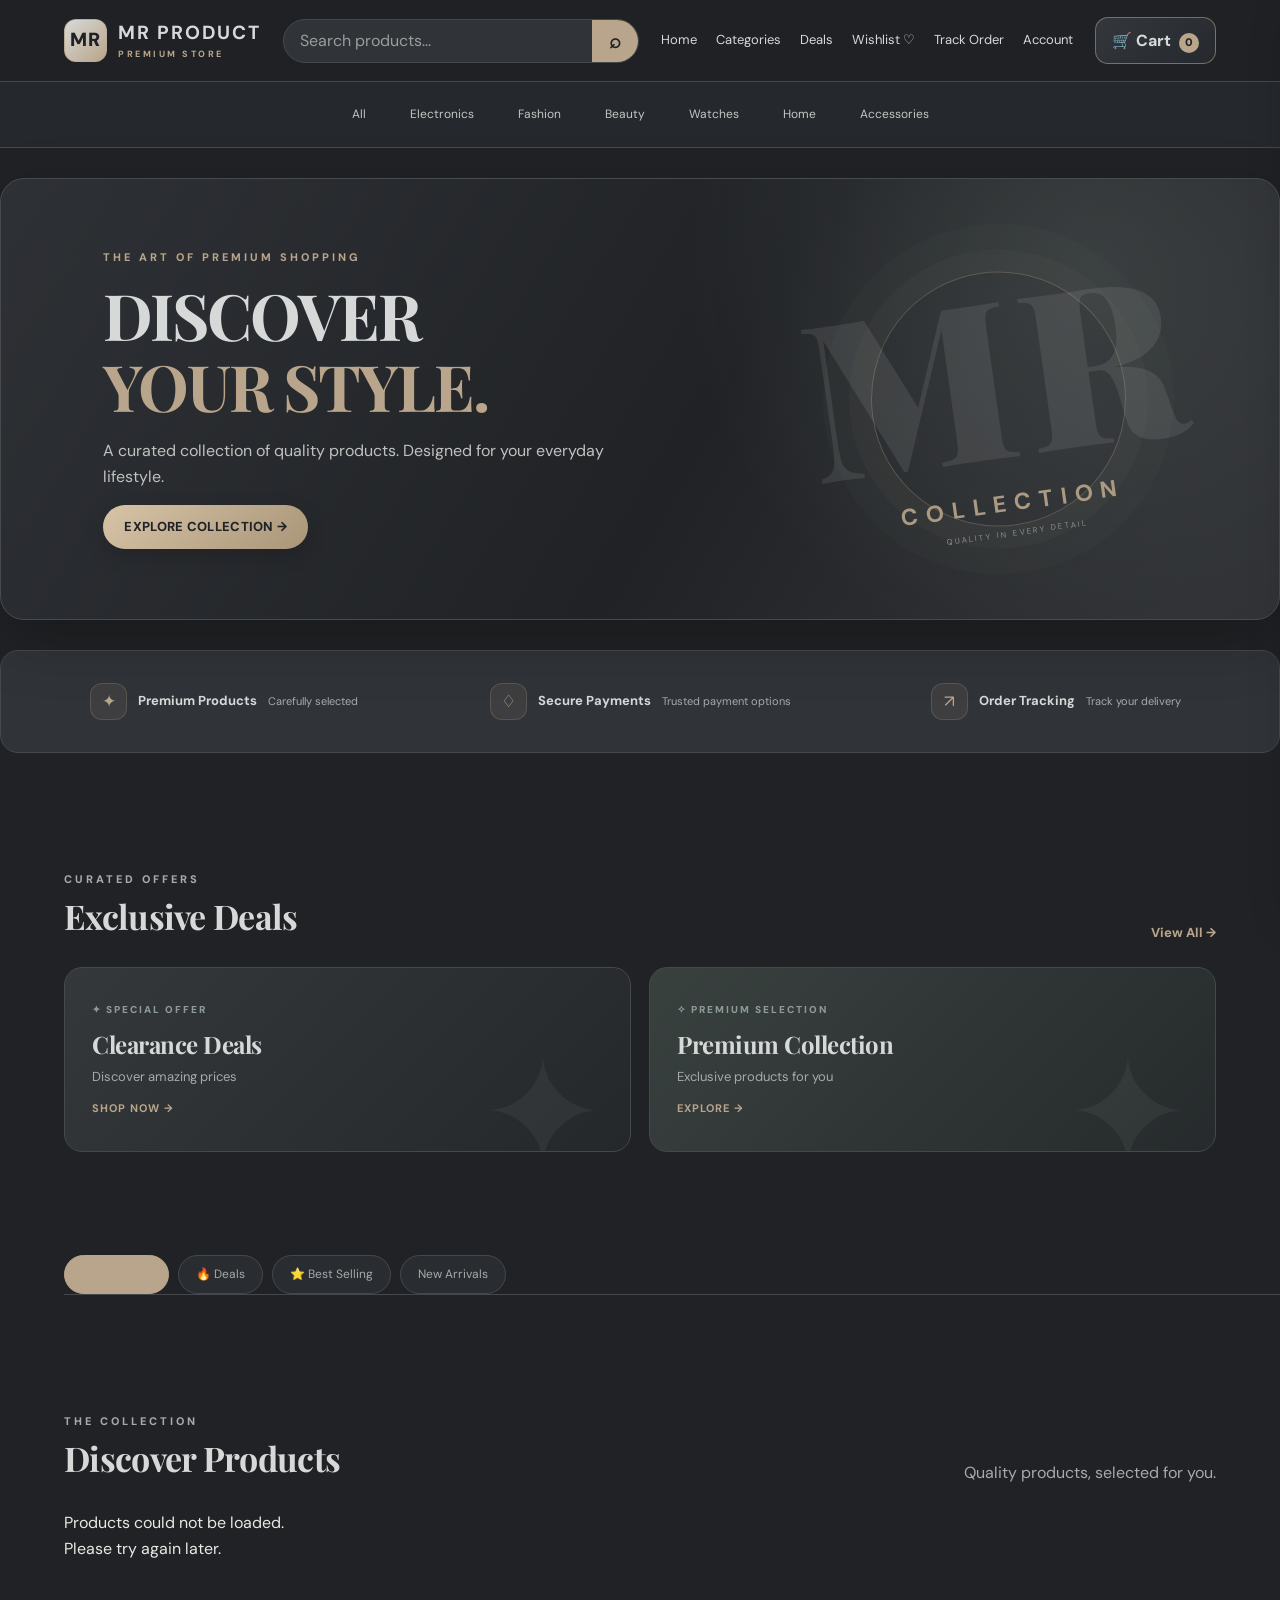
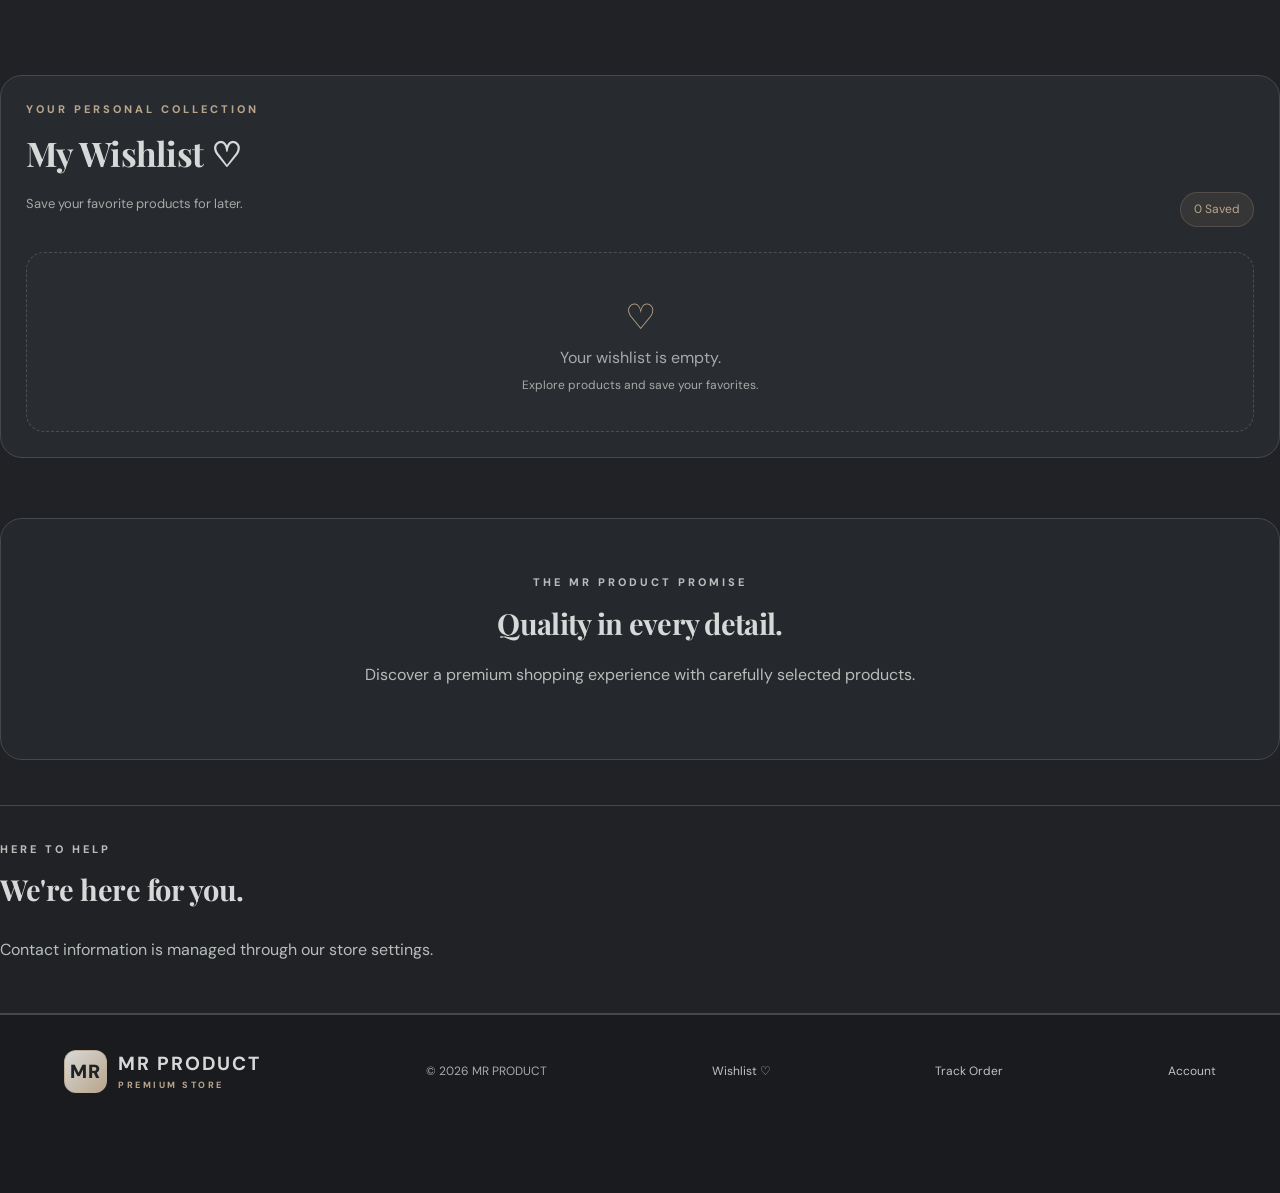
<file: index.html>
<!DOCTYPE html>
<html lang="en">

<head>
  <meta charset="UTF-8">
  <meta name="viewport" content="width=device-width, initial-scale=1">

  <meta name="theme-color" content="#202225">
  <meta name="description" content="MR PRODUCT — Discover premium fashion, beauty, electronics, watches and lifestyle products.">

  <title>MR PRODUCT — Premium Shopping</title>

  <link rel="preconnect" href="https://fonts.googleapis.com">
  <link rel="preconnect" href="https://fonts.gstatic.com" crossorigin>

  <link href="https://fonts.googleapis.com/css2?family=DM+Sans:wght@400;500;600;700;800&family=Playfair+Display:wght@500;600;700&display=swap" rel="stylesheet">

  <link rel="stylesheet" href="styles.css">

  <style>
    :root {
      --bg: #202225;
      --panel: #303338;
      --panel-2: #272a2e;
      --gold: #b9a58b;
      --primary-color: #b9a58b;
      --cream: #e9e8e4;
      --muted: #a8aaa9;
      --line: #45484c;

      --graphite-silver: #d7d9d8;
      --smoky-sage: #8d9a96;
      --luxury-radius: 18px;
    }

    body {
      background: var(--bg);
      color: var(--cream);
      font-family: "DM Sans", sans-serif;
    }

    h1, h2, h3 {
      letter-spacing: -0.5px;
    }

    .topbar {
      background: rgba(32, 34, 37, 0.96);
      border-bottom: 1px solid var(--line);
      backdrop-filter: blur(16px);
    }

    .brand-mark {
      background: linear-gradient(135deg, #d7d9d8, #b9a58b);
      color: #202225;
      border-radius: 12px;
      font-weight: 900;
    }

    .brand b {
      color: var(--graphite-silver);
      letter-spacing: 2px;
    }

    .brand small {
      color: var(--gold);
      letter-spacing: 2.5px;
    }

    .header-search {
      border: 1px solid var(--line);
      background: var(--panel);
      border-radius: 30px;
      overflow: hidden;
    }

    .header-search input {
      color: var(--cream);
    }

    .header-search input::placeholder {
      color: #9b9d9c;
    }

    .header-search button {
      color: var(--bg);
      background: var(--gold);
    }

    .desktop-nav a {
      color: #d7d9d8;
      transition: color .25s ease;
    }

    .desktop-nav a:hover {
      color: var(--gold);
    }

    .cart-pill {
      background: var(--gold);
      color: #202225;
      border-radius: 30px;
      font-weight: 800;
    }

    .category-menu {
      background: #272a2e;
      border-bottom: 1px solid var(--line);
      padding-top: 14px;
      padding-bottom: 14px;
    }

    .category-item {
      border: 1px solid transparent;
      border-radius: 30px;
      color: #d7d9d8;
      transition: .25s ease;
    }

    .category-item:hover,
    .category-item.active {
      background: var(--gold);
      color: #202225;
      border-color: var(--gold);
    }

    .sale-banner {
      position: relative;
      overflow: hidden;
      background:
        radial-gradient(circle at 85% 20%, rgba(141,154,150,.22), transparent 35%),
        linear-gradient(120deg, #303338 0%, #202225 55%, #36383b 100%);
      border: 1px solid #484b4e;
      border-radius: 24px;
      margin: 30px auto;
      min-height: 360px;
      box-shadow: 0 20px 60px rgba(0,0,0,.22);
    }

    .sale-content {
      position: relative;
      z-index: 2;
    }

    .eyebrow {
      color: var(--gold);
      letter-spacing: 3px;
      font-size: 11px;
      font-weight: 800;
    }

    .sale-content h1 {
      color: var(--graphite-silver);
      font-family: "Playfair Display", serif;
      font-size: clamp(36px, 5vw, 64px);
      line-height: 1.12;
    }

    .sale-content h1 em {
      color: var(--gold);
      font-style: normal;
    }

    .sale-content > p:not(.eyebrow) {
      color: #c0c2c0;
    }

    .sale-decoration {
      opacity: .9;
    }

    .sale-decoration span {
      color: rgba(215,217,216,.12);
      font-family: "Playfair Display", serif;
      font-size: clamp(100px, 18vw, 220px);
    }

    .sale-decoration strong {
      color: var(--gold);
    }

    .gold-button {
      background: linear-gradient(135deg, #d7c4a7, #a99578);
      color: #202225;
      border: none;
      border-radius: 30px;
      font-weight: 800;
      transition: transform .25s ease, box-shadow .25s ease;
    }

    .gold-button:hover {
      transform: translateY(-3px);
      box-shadow: 0 10px 25px rgba(185,165,139,.22);
    }

    .store-benefits {
      background: var(--panel);
      border: 1px solid var(--line);
      border-radius: var(--luxury-radius);
      padding: 22px;
    }

    .store-benefits > div {
      color: var(--cream);
    }

    .store-benefits span {
      color: var(--gold);
    }

    .store-benefits small {
      color: var(--muted);
    }

    .deals-section,
    .shop-section,
    .wishlist-section {
      margin-top: 55px;
    }

    .section-heading h2,
    .wishlist-heading h2 {
      color: var(--graphite-silver);
      font-family: "Playfair Display", serif;
      font-size: clamp(25px, 3vw, 34px);
    }

    .muted {
      color: var(--muted);
    }

    .deal-card {
      border: 1px solid var(--line);
      border-radius: var(--luxury-radius);
      overflow: hidden;
      transition: transform .3s ease, border-color .3s ease;
    }

    .deal-card:hover {
      transform: translateY(-5px);
      border-color: var(--gold);
    }

    .clearance-deal {
      background: linear-gradient(135deg, #34383b, #25282b);
    }

    .premium-deal {
      background: linear-gradient(135deg, #39413f, #262a2c);
    }

    .deal-card h3 {
      color: var(--graphite-silver);
      font-family: "Playfair Display", serif;
    }

    .deal-card strong {
      color: var(--gold);
    }

    .product-tabs {
      border-bottom: 1px solid var(--line);
      margin-top: 45px;
    }

    .product-tab {
      color: var(--muted);
    }

    .product-tab.active,
    .product-tab:hover {
      color: var(--gold);
      border-color: var(--gold);
    }

    .product-grid {
      gap: 22px;
    }

    .product-card {
      background: var(--panel);
      border: 1px solid var(--line);
      border-radius: 17px;
      overflow: hidden;
      transition: transform .3s ease, border-color .3s ease, box-shadow .3s ease;
    }

    .product-card:hover {
      transform: translateY(-6px);
      border-color: var(--gold);
      box-shadow: 0 15px 35px rgba(0,0,0,.2);
    }

    .product-card img {
      transition: transform .45s ease;
    }

    .product-card:hover img {
      transform: scale(1.045);
    }

    .product-card h3,
    .product-card .product-name {
      color: var(--graphite-silver);
    }

    .wishlist-section {
      background: #272a2e;
      border: 1px solid var(--line);
      border-radius: 22px;
      padding: 25px;
    }

    .wishlist-count {
      color: var(--gold);
    }

    .wishlist-empty {
      color: var(--muted);
    }

    .wishlist-empty span {
      color: var(--gold);
    }

    .promise {
      background: linear-gradient(135deg, #303338, #25282b);
      border: 1px solid var(--line);
      border-radius: 22px;
      padding: 55px 25px;
      margin-top: 60px;
      text-align: center;
    }

    .promise h2 {
      font-family: "Playfair Display", serif;
      color: var(--graphite-silver);
      font-size: clamp(30px, 4vw, 44px);
    }

    .promise > p:last-child {
      color: var(--muted);
    }

    .contact {
      border-top: 1px solid var(--line);
      border-bottom: 1px solid var(--line);
      padding: 35px 0;
      margin-top: 45px;
    }

    .contact h2 {
      color: var(--graphite-silver);
      font-family: "Playfair Display", serif;
    }

    footer {
      background: #191b1e;
      border-top: 1px solid var(--line);
      color: var(--muted);
      padding-bottom: 100px;
    }

    footer a {
      color: var(--graphite-silver);
    }

    .mobile-bottom-nav {
      background: rgba(32,34,37,.97);
      border-top: 1px solid var(--line);
      backdrop-filter: blur(15px);
    }

    .mobile-nav-item {
      color: var(--muted);
    }

    .mobile-nav-item.active,
    .mobile-nav-item:hover {
      color: var(--gold);
    }

    .overlay {
      background: rgba(0,0,0,.7);
      backdrop-filter: blur(4px);
    }

    .cart-drawer,
    .order-dialog {
      background: #25282b;
      color: var(--cream);
      border: 1px solid var(--line);
    }

    .drawer-head {
      border-bottom: 1px solid var(--line);
    }

    .icon-button {
      color: var(--graphite-silver);
      background: #383b3e;
    }

    .cart-items {
      color: var(--cream);
    }

    .total-row {
      border-color: var(--line);
    }

    .order-dialog input,
    .order-dialog select,
    .order-dialog textarea {
      background: #303338;
      color: var(--cream);
      border: 1px solid #505459;
      border-radius: 9px;
    }

    .order-dialog input:focus,
    .order-dialog select:focus,
    .order-dialog textarea:focus {
      outline: none;
      border-color: var(--gold);
    }

    .order-dialog label {
      color: var(--graphite-silver);
    }

    .payment-details,
    .coupon-section {
      background: #303338;
      border: 1px solid var(--line);
      border-radius: 12px;
      padding: 14px;
    }

    .form-message {
      color: var(--gold);
    }

    @media (max-width: 700px) {
      .sale-banner {
        min-height: 310px;
        margin: 18px 12px;
        border-radius: 18px;
      }

      .sale-content h1 {
        font-size: 37px;
      }

      .store-benefits {
        margin: 15px 12px;
        padding: 15px 10px;
      }

      .deals-section,
      .shop-section {
        margin-left: 12px;
        margin-right: 12px;
      }

      .wishlist-section {
        margin: 35px 12px;
        padding: 17px;
      }

      .promise {
        margin: 35px 12px;
        padding: 35px 18px;
      }

      .contact {
        margin: 0 12px;
      }
    }

    @media (prefers-reduced-motion: reduce) {
      *,
      *::before,
      *::after {
        scroll-behavior: auto !important;
        animation-duration: .01ms !important;
        transition-duration: .01ms !important;
      }
    }
  </style>

</head>

<body>

<header class="topbar">

  <a class="brand" href="index.html" aria-label="MR PRODUCT Home">
    <span class="brand-mark">MR</span>
    <span>
      <b>MR PRODUCT</b>
      <small>PREMIUM STORE</small>
    </span>
  </a>

  <div class="header-search">
    <input
      type="search"
      id="product-search"
      placeholder="Search products..."
      aria-label="Search products"
    >

    <button
      type="button"
      id="search-button"
      aria-label="Search"
    >⌕</button>
  </div>

  <nav class="desktop-nav" aria-label="Main navigation">
    <a href="#shop">Home</a>
    <a href="#categories">Categories</a>
    <a href="#deals">Deals</a>
    <a href="#wishlist">Wishlist ♡</a>
    <a href="track-order.html">Track Order</a>
    <a href="account.html">Account</a>
  </nav>

  <button class="cart-pill" id="cart-open" type="button">
    🛒 Cart <span id="cart-count">0</span>
  </button>

</header>


<main>

  <!-- CATEGORY NAVIGATION -->

  <section class="category-menu" id="categories">

    <a href="#shop" class="category-item active">All</a>
    <a href="#shop" class="category-item">Electronics</a>
    <a href="#shop" class="category-item">Fashion</a>
    <a href="#shop" class="category-item">Beauty</a>
    <a href="#shop" class="category-item">Watches</a>
    <a href="#shop" class="category-item">Home</a>
    <a href="#shop" class="category-item">Accessories</a>

  </section>


  <!-- PREMIUM HERO -->

  <section class="sale-banner">

    <div class="sale-content">

      <p class="eyebrow">THE ART OF PREMIUM SHOPPING</p>

      <h1>
        DISCOVER
        <br>
        <em>YOUR STYLE.</em>
      </h1>

      <p>
        A curated collection of quality products.
        Designed for your everyday lifestyle.
      </p>

      <a href="#shop" class="button gold-button">
        EXPLORE COLLECTION →
      </a>

    </div>

    <div class="sale-decoration">
      <span>MR</span>
      <strong>COLLECTION</strong>
      <small>QUALITY IN EVERY DETAIL</small>
    </div>

  </section>


  <!-- STORE BENEFITS -->

  <section class="store-benefits">

    <div>
      <span>✦</span>
      <strong>Premium Products</strong>
      <small>Carefully selected</small>
    </div>

    <div>
      <span>♢</span>
      <strong>Secure Payments</strong>
      <small>Trusted payment options</small>
    </div>

    <div>
      <span>↗</span>
      <strong>Order Tracking</strong>
      <small>Track your delivery</small>
    </div>

  </section>


  <!-- EXCLUSIVE DEALS -->

  <section class="deals-section" id="deals">

    <div class="section-heading">

      <div>
        <p class="eyebrow">CURATED OFFERS</p>
        <h2>Exclusive Deals</h2>
      </div>

      <a href="#shop" class="view-all">
        View All →
      </a>

    </div>

    <div class="deal-banners">

      <a href="#shop" class="deal-card clearance-deal">

        <span>✦ SPECIAL OFFER</span>

        <h3>Clearance Deals</h3>

        <p>Discover amazing prices</p>

        <strong>SHOP NOW →</strong>

      </a>


      <a href="#shop" class="deal-card premium-deal">

        <span>✧ PREMIUM SELECTION</span>

        <h3>Premium Collection</h3>

        <p>Exclusive products for you</p>

        <strong>EXPLORE →</strong>

      </a>

    </div>

  </section>


  <!-- PRODUCT COLLECTION TABS -->

  <section class="product-tabs" aria-label="Product collections">

    <a href="#shop" class="product-tab active">
      All Products
    </a>

    <a href="#shop" class="product-tab">
      🔥 Deals
    </a>

    <a href="#shop" class="product-tab">
      ⭐ Best Selling
    </a>

    <a href="#shop" class="product-tab">
      New Arrivals
    </a>

  </section>


  <!-- PRODUCT STORE -->

  <section class="shop-section" id="shop">

    <div class="section-heading">

      <div>
        <p class="eyebrow">THE COLLECTION</p>
        <h2>Discover Products</h2>
      </div>

      <p class="muted">
        Quality products, selected for you.
      </p>

    </div>

    <div
      class="product-grid"
      id="product-grid"
      aria-live="polite"
    ></div>

  </section>


  <!-- WISHLIST -->

  <section class="wishlist-section" id="wishlist">

    <div class="wishlist-heading">

      <div>
        <p class="eyebrow">YOUR PERSONAL COLLECTION</p>

        <h2>My Wishlist ♡</h2>

        <p class="muted small">
          Save your favorite products for later.
        </p>
      </div>

      <span class="wishlist-count" id="wishlist-count">
        0 Saved
      </span>

    </div>

    <div class="product-grid" id="wishlist-grid">

      <div class="wishlist-empty">

        <span>♡</span>

        Your wishlist is empty.

        <p>
          Explore products and save your favorites.
        </p>

      </div>

    </div>

  </section>


  <!-- BRAND PROMISE -->

  <section class="promise" id="about">

    <p class="eyebrow">
      THE MR PRODUCT PROMISE
    </p>

    <h2>
      Quality in every detail.
    </h2>

    <p>
      Discover a premium shopping experience
      with carefully selected products.
    </p>

  </section>


  <!-- CONTACT -->

  <section class="contact" id="contact">

    <div>

      <p class="eyebrow">HERE TO HELP</p>

      <h2>
        We're here for you.
      </h2>

    </div>

    <p>
      Contact information is managed through our store settings.
    </p>

  </section>

</main>


<!-- FOOTER -->

<footer>

  <a class="brand" href="index.html">

    <span class="brand-mark">MR</span>

    <span>
      <b>MR PRODUCT</b>
      <small>PREMIUM STORE</small>
    </span>

  </a>

  <span>
    © <span id="year"></span> MR PRODUCT
  </span>

  <a href="#wishlist">Wishlist ♡</a>

  <a href="track-order.html">Track Order</a>

  <a href="account.html">Account</a>

</footer>


<!-- MOBILE NAVIGATION -->

<nav class="mobile-bottom-nav" aria-label="Mobile navigation">

  <a href="#" class="mobile-nav-item active">

    <span>⌂</span>

    Home

  </a>


  <a href="#categories" class="mobile-nav-item">

    <span>☷</span>

    Categories

  </a>


  <a href="account.html" class="mobile-nav-item">

    <span>♙</span>

    Account

  </a>


  <button
    type="button"
    class="mobile-nav-item"
    id="mobile-cart-open"
  >

    <span>🛒</span>

    Cart

    <b id="mobile-cart-count">0</b>

  </button>

</nav>


<!-- CART OVERLAY -->

<div class="overlay" id="overlay" hidden></div>


<!-- CART DRAWER -->

<aside
  class="cart-drawer"
  id="cart-drawer"
  aria-label="Shopping cart"
  aria-hidden="true"
>

  <div class="drawer-head">

    <h2>Your cart</h2>

    <button
      class="icon-button"
      id="cart-close"
      type="button"
      aria-label="Close cart"
    >×</button>

  </div>


  <div id="cart-items" class="cart-items"></div>


  <div class="cart-bottom">

    <div class="total-row">

      <span>Subtotal</span>

      <b id="cart-total">৳0</b>

    </div>

    <button
      class="button gold-button full"
      id="checkout-open"
      type="button"
    >
      Continue to order
    </button>

  </div>

</aside>


<!-- ORDER CHECKOUT -->

<dialog id="order-dialog" class="order-dialog">

  <form id="order-form">

    <div class="drawer-head">

      <div>

        <p class="eyebrow">SECURE CHECKOUT</p>

        <h2>Delivery details</h2>

      </div>

      <button
        class="icon-button"
        type="button"
        id="order-close"
        aria-label="Close order form"
      >×</button>

    </div>


    <p class="muted small">
      Your order total is calculated using current database prices.
      Payment is subject to manual verification.
    </p>


    <label>

      Full name

      <input
        name="name"
        type="text"
        required
        autocomplete="name"
      >

    </label>


    <label>

      Mobile number

      <input
        name="phone"
        type="tel"
        required
        inputmode="tel"
        autocomplete="tel"
      >

    </label>


    <label>

      WhatsApp number (optional)

      <input
        name="whatsapp"
        type="tel"
        inputmode="tel"
      >

    </label>


    <label>

      District

      <input
        name="district"
        type="text"
        required
        autocomplete="address-level1"
      >

    </label>


    <label>

      Area / Thana

      <input
        name="area"
        type="text"
        required
      >

    </label>


    <label>

      Full delivery address

      <textarea
        name="address"
        rows="3"
        required
        autocomplete="street-address"
      ></textarea>

    </label>


    <label>

      Payment method

      <select name="payment" required>

        <option value="">
          Choose payment method
        </option>

        <option value="bkash">
          bKash
        </option>

        <option value="nagad">
          Nagad
        </option>

        <option value="bank">
          Bank transfer
        </option>

      </select>

    </label>


    <div
      id="payment-details"
      class="payment-details"
      hidden
      aria-live="polite"
    >

      <h3>Payment Information</h3>

      <p id="payment-info-text"></p>

    </div>


    <!-- COUPON -->

    <div class="coupon-section">

      <h3>Have a Coupon?</h3>

      <div style="display:flex;gap:8px;flex-wrap:wrap;">

        <input
          type="text"
          id="coupon-code"
          placeholder="Enter coupon code"
          autocomplete="off"
          style="flex:1;min-width:0;"
        >

        <button
          type="button"
          id="apply-coupon"
          class="button gold-button"
        >
          Apply
        </button>

      </div>

      <p
        id="coupon-message"
        class="form-message"
        role="status"
        aria-live="polite"
      ></p>

    </div>


    <!-- REPEAT CUSTOMER DISCOUNT -->

    <div
      class="repeat-discount-box"
      style="margin:15px 0;padding:14px;border:1px solid var(--gold);border-radius:12px;background:rgba(185,165,139,.07);"
    >

      <h3 style="margin:0 0 8px;">
        🎁 Repeat Customer Reward
      </h3>

      <p
        id="repeat-discount-message"
        class="muted small"
        role="status"
        aria-live="polite"
      >
        Enter your delivery details to check your reward.
      </p>


      <div class="total-row">

        <span>Previous Delivered Orders</span>

        <b id="repeat-order-count">0</b>

      </div>


      <div class="total-row">

        <span>
          Repeat Discount (
          <span id="repeat-discount-percent">0</span>%
          )
        </span>

        <b id="dialog-repeat-discount">৳0</b>

      </div>

    </div>


    <label>

      Order note (optional)

      <textarea
        name="note"
        rows="2"
      ></textarea>

    </label>


    <!-- ORDER TOTALS -->

    <div class="total-row">

      <span>Subtotal</span>

      <b id="dialog-total">৳0</b>

    </div>


    <div class="total-row">

      <span>Coupon Discount</span>

      <b id="dialog-discount">৳0</b>

    </div>


    <div class="total-row">

      <strong>Total Discount</strong>

      <strong id="dialog-total-discount">৳0</strong>

    </div>


    <div class="total-row">

      <strong>Final Total</strong>

      <strong id="dialog-grand-total">৳0</strong>

    </div>


    <button
      class="button gold-button full"
      type="submit"
    >
      Place order
    </button>


    <p
      id="form-message"
      class="form-message"
      role="status"
      aria-live="polite"
    ></p>

  </form>

</dialog>


<!-- KEEP EXISTING JAVASCRIPT -->

<script src="config.js"></script>
<script src="app.js"></script>

</body>
</html>
</file>
<file: styles.css>
/* =========================================================
   MR PRODUCT — GRAPHITE LUXE
   Storefront Theme | Mobile | Tablet | Desktop
   Palette:
   Charcoal Grey: #202225
   Graphite:      #303338
   Soft Silver:   #D7D9D8
   Muted Bronze:  #B9A58B
   Smoky Sage:    #8D9A96
========================================================= */

:root {
  --bg: #202225;
  --panel: #292c30;
  --panel-2: #303338;
  --gold: #B9A58B;
  --primary-color: #B9A58B;
  --cream: #E8E9E7;
  --muted: #A7AAA8;
  --line: rgba(215,217,216,.13);
  --danger: #E47777;
  --success: #8D9A96;
  --silver: #D7D9D8;
  --sage: #8D9A96;
  --bronze: #B9A58B;
  --shadow: 0 18px 48px rgba(0,0,0,.28);
  --radius: 18px;
}

* {
  box-sizing: border-box;
}

html {
  scroll-behavior: smooth;
  scroll-padding-top: 110px;
}

body {
  margin: 0;
  width: 100%;
  min-height: 100vh;
  overflow-x: hidden;
  background:
    radial-gradient(
      ellipse at 50% -20%,
      rgba(141,154,150,.10),
      transparent 45%
    ),
    var(--bg);
  color: var(--cream);
  font-family: Inter, -apple-system, BlinkMacSystemFont,
    "Segoe UI", Arial, sans-serif;
  line-height: 1.6;
  -webkit-font-smoothing: antialiased;
}

button,
input,
select,
textarea {
  font: inherit;
}

button {
  cursor: pointer;
}

a {
  color: inherit;
  text-decoration: none;
}

img {
  max-width: 100%;
}

[hidden] {
  display: none !important;
}

main {
  width: 100%;
}

section {
  width: 100%;
  padding: 58px max(5%, calc((100% - 1380px) / 2));
}

.muted,
.small {
  color: var(--muted);
}

.small {
  font-size: 13px;
}

.eyebrow {
  margin: 0 0 8px;
  color: var(--sage);
  font-size: 11px;
  font-weight: 800;
  letter-spacing: 2.7px;
  text-transform: uppercase;
}

/* =========================================
   HEADER
========================================= */

.topbar {
  position: sticky;
  top: 0;
  z-index: 100;
  width: 100%;
  min-height: 82px;
  padding: 13px max(5%, calc((100% - 1380px) / 2));
  display: flex;
  align-items: center;
  justify-content: space-between;
  gap: 22px;
  background: rgba(32,34,37,.91);
  border-bottom: 1px solid var(--line);
  backdrop-filter: blur(18px);
  -webkit-backdrop-filter: blur(18px);
}

.brand {
  display: inline-flex;
  align-items: center;
  gap: 11px;
  flex-shrink: 0;
  color: var(--cream);
  font-size: 19px;
  font-weight: 800;
  letter-spacing: 1.1px;
}

.brand > span:last-child {
  display: grid;
  line-height: 1.25;
}

.brand b {
  color: var(--silver);
}

.brand small {
  margin-top: 4px;
  color: var(--sage);
  font-size: 9px;
  font-weight: 800;
  letter-spacing: 2.5px;
}

.brand-mark {
  width: 43px;
  height: 43px;
  display: flex;
  align-items: center;
  justify-content: center;
  overflow: hidden;
  border: 1px solid rgba(185,165,139,.75);
  border-radius: 14px;
  color: var(--bronze);
  background: linear-gradient(145deg, #383c40, #222529);
  box-shadow: inset 0 1px 0 rgba(255,255,255,.08);
  font-weight: 900;
}

.brand-mark img {
  width: 100%;
  height: 100%;
  object-fit: contain;
}

.header-search {
  display: flex;
  align-items: center;
  flex: 1;
  max-width: 420px;
  height: 44px;
  overflow: hidden;
  background: #292c30;
  border: 1px solid rgba(215,217,216,.16);
  border-radius: 14px;
  transition: border-color .2s, box-shadow .2s;
}

.header-search:focus-within {
  border-color: var(--bronze);
  box-shadow: 0 0 0 3px rgba(185,165,139,.10);
}

.header-search input {
  min-width: 0;
  flex: 1;
  height: 100%;
  padding: 0 16px;
  color: var(--cream);
  background: transparent;
  border: 0;
  outline: 0;
}

.header-search input::placeholder {
  color: #858b89;
}

.header-search button {
  height: 100%;
  padding: 0 17px;
  color: #202225;
  background: var(--bronze);
  border: 0;
  font-size: 20px;
  font-weight: 800;
}

.desktop-nav {
  display: flex;
  align-items: center;
  gap: 19px;
}

.desktop-nav a {
  color: #C5C9C7;
  font-size: 13px;
  transition: color .2s;
}

.desktop-nav a:hover {
  color: var(--bronze);
}

#cart-open,
.cart-pill {
  padding: 10px 16px;
  color: var(--silver);
  white-space: nowrap;
  background: linear-gradient(145deg, #34383d, #25282c);
  border: 1px solid rgba(185,165,139,.55);
  border-radius: 13px;
  font-weight: 750;
  transition: transform .2s, border-color .2s;
}

#cart-open:hover {
  transform: translateY(-2px);
  border-color: var(--bronze);
}

#cart-count,
#mobile-cart-count {
  display: inline-flex;
  min-width: 20px;
  height: 20px;
  padding: 0 5px;
  margin-left: 4px;
  align-items: center;
  justify-content: center;
  border-radius: 20px;
  color: #202225;
  background: var(--bronze);
  font-size: 11px;
  font-weight: 900;
}

/* =========================================
   CATEGORY MENU
========================================= */

#categories,
.category-menu {
  display: flex;
  justify-content: center;
  align-items: center;
  gap: 10px;
  padding: 14px 5%;
  overflow-x: auto;
  background: #25282c;
  border-bottom: 1px solid var(--line);
  scrollbar-width: none;
}

#categories::-webkit-scrollbar {
  display: none;
}

#categories a,
#categories button,
.category-item {
  flex-shrink: 0;
  padding: 8px 16px;
  color: #C3C7C5;
  background: transparent;
  border: 1px solid transparent;
  border-radius: 30px;
  font-size: 12px;
  transition: .2s ease;
}

#categories a:hover,
#categories button:hover,
.category-item:hover,
.category-item.active {
  color: var(--silver);
  background: rgba(141,154,150,.13);
  border-color: rgba(141,154,150,.38);
}

/* =========================================
   HERO BANNER
========================================= */

.sale-banner {
  position: relative;
  min-height: 420px;
  padding: 70px 8%;
  display: flex;
  align-items: center;
  overflow: hidden;
  isolation: isolate;
  background:
    radial-gradient(
      circle at 82% 48%,
      rgba(141,154,150,.22),
      transparent 27%
    ),
    radial-gradient(
      circle at 72% 70%,
      rgba(185,165,139,.12),
      transparent 35%
    ),
    linear-gradient(
      115deg,
      #303338 0%,
      #25282c 48%,
      #202225 100%
    );
  border-bottom: 1px solid var(--line);
}

.sale-banner::before {
  content: "";
  position: absolute;
  z-index: -1;
  inset: 0;
  background: linear-gradient(
    90deg,
    rgba(32,34,37,.15),
    rgba(32,34,37,.02) 65%,
    rgba(32,34,37,.25)
  );
}

.sale-content {
  position: relative;
  z-index: 2;
  max-width: 660px;
}

.sale-content h1 {
  margin: 12px 0 15px;
  color: #F0F1EF;
  font-size: clamp(38px, 5.3vw, 68px);
  line-height: 1.08;
  letter-spacing: -2px;
}

.sale-content h1 em {
  color: var(--bronze);
  font-style: normal;
}

.sale-content > p:not(.eyebrow) {
  max-width: 520px;
  color: #C2C7C4;
  font-size: 16px;
}

.sale-decoration {
  position: absolute;
  right: 12%;
  top: 50%;
  width: 255px;
  height: 255px;
  transform: translateY(-50%) rotate(-8deg);
  display: flex;
  flex-direction: column;
  align-items: center;
  justify-content: center;
  border: 1px solid rgba(185,165,139,.36);
  border-radius: 50%;
  box-shadow:
    0 0 0 22px rgba(185,165,139,.035),
    0 0 0 48px rgba(141,154,150,.035);
  color: var(--bronze);
}

.sale-decoration span {
  font-size: 54px;
  font-weight: 900;
  letter-spacing: 7px;
  line-height: 1;
}

.sale-decoration strong {
  margin-top: 8px;
  color: var(--silver);
  font-size: 23px;
  letter-spacing: 8px;
}

.sale-decoration small {
  margin-top: 5px;
  color: var(--sage);
  font-size: 8px;
  letter-spacing: 2px;
}

/* =========================================
   BUTTONS
========================================= */

.button,
.gold-button {
  display: inline-flex;
  align-items: center;
  justify-content: center;
  gap: 8px;
  min-height: 44px;
  padding: 11px 21px;
  color: #202225;
  background: linear-gradient(135deg, #C8B69D, #A99579);
  border: 1px solid rgba(215,217,216,.18);
  border-radius: 12px;
  font-size: 13px;
  font-weight: 850;
  letter-spacing: .3px;
  box-shadow: 0 7px 20px rgba(0,0,0,.16);
  transition: transform .2s, filter .2s, box-shadow .2s;
}

.button:hover,
.gold-button:hover {
  transform: translateY(-2px);
  filter: brightness(1.08);
  box-shadow: 0 11px 25px rgba(0,0,0,.22);
}

.button:active,
.gold-button:active {
  transform: scale(.97);
}

.button.full,
.full {
  width: 100%;
}

/* =========================================
   STORE BENEFITS
========================================= */

.store-benefits {
  display: grid;
  grid-template-columns: repeat(3, 1fr);
  gap: 14px;
  padding: 24px 5%;
  background: #25282c;
  border-bottom: 1px solid var(--line);
}

.store-benefits > div,
.benefit-item {
  min-width: 0;
  display: flex;
  align-items: center;
  justify-content: center;
  gap: 11px;
  padding: 10px;
  text-align: left;
}

.store-benefits > div > span,
.benefit-item > span {
  width: 37px;
  height: 37px;
  display: grid;
  flex: 0 0 37px;
  place-items: center;
  color: var(--bronze);
  background: rgba(185,165,139,.10);
  border: 1px solid rgba(185,165,139,.22);
  border-radius: 12px;
  font-size: 17px;
}

.store-benefits strong {
  display: block;
  color: var(--silver);
  font-size: 13px;
}

.store-benefits small {
  display: block;
  color: var(--muted);
  font-size: 11px;
}

/* =========================================
   SECTION HEADINGS
========================================= */

.section-heading,
.wishlist-heading {
  margin-bottom: 24px;
  display: flex;
  align-items: end;
  justify-content: space-between;
  gap: 15px;
  flex-wrap: wrap;
}

.section-heading h2,
section > h2,
.wishlist-heading h2 {
  margin: 0;
  color: var(--silver);
  font-size: clamp(24px, 3vw, 34px);
  letter-spacing: -.7px;
}

.section-heading p {
  margin: 5px 0 0;
  color: var(--muted);
}

.view-all {
  color: var(--bronze);
  font-size: 13px;
  font-weight: 750;
}

/* =========================================
   DEALS
========================================= */

.deal-banners {
  display: grid;
  grid-template-columns: repeat(2, 1fr);
  gap: 18px;
  margin-top: 22px;
}

.deal-card {
  position: relative;
  min-height: 185px;
  padding: 27px;
  display: flex;
  flex-direction: column;
  align-items: flex-start;
  justify-content: center;
  overflow: hidden;
  border: 1px solid rgba(215,217,216,.13);
  border-radius: var(--radius);
  background:
    radial-gradient(
      circle at 92% 20%,
      rgba(141,154,150,.20),
      transparent 42%
    ),
    linear-gradient(135deg, #34383d, #272a2e);
  transition: transform .25s, border-color .25s;
}

.deal-card::after {
  content: "✦";
  position: absolute;
  right: 24px;
  bottom: -38px;
  color: rgba(215,217,216,.06);
  font-size: 150px;
  line-height: 1;
}

.deal-card:hover {
  transform: translateY(-4px);
  border-color: rgba(185,165,139,.6);
}

.deal-card span {
  color: var(--sage);
  font-size: 10px;
  font-weight: 850;
  letter-spacing: 2px;
}

.deal-card h3 {
  margin: 7px 0 3px;
  color: var(--silver);
  font-size: 24px;
}

.deal-card p {
  margin: 0 0 12px;
  color: var(--muted);
  font-size: 13px;
}

.deal-card strong {
  color: var(--bronze);
  font-size: 11px;
  letter-spacing: 1px;
}

/* =========================================
   PRODUCT TABS
========================================= */

.product-tabs {
  display: flex;
  align-items: center;
  gap: 9px;
  margin: 12px 5% 0;
  padding: 0;
  overflow-x: auto;
  scrollbar-width: none;
}

.product-tabs::-webkit-scrollbar {
  display: none;
}

.product-tab {
  flex-shrink: 0;
  padding: 9px 17px;
  color: #C1C5C3;
  background: #292c30;
  border: 1px solid var(--line);
  border-radius: 30px;
  font-size: 12px;
}

.product-tab.active,
.product-tab:hover {
  color: #202225;
  background: var(--bronze);
  border-color: var(--bronze);
}

/* =========================================
   PRODUCT GRID
========================================= */

.product-grid,
.wishlist-grid {
  display: grid;
  grid-template-columns: repeat(4, minmax(0, 1fr));
  gap: 20px;
  margin-top: 25px;
}

.product-card {
  position: relative;
  min-width: 0;
  padding-bottom: 15px;
  overflow: hidden;
  background: linear-gradient(160deg, #303338, #272a2e);
  border: 1px solid rgba(215,217,216,.11);
  border-radius: var(--radius);
  box-shadow: 0 7px 22px rgba(0,0,0,.10);
  transition:
    transform .25s ease,
    border-color .25s,
    box-shadow .25s;
  animation: card-arrive .45s both;
}

.product-card:hover {
  transform: translateY(-6px);
  border-color: rgba(185,165,139,.52);
  box-shadow: var(--shadow);
}

@keyframes card-arrive {
  from {
    opacity: 0;
    transform: translateY(10px);
  }

  to {
    opacity: 1;
    transform: translateY(0);
  }
}

.product-image {
  position: relative;
  width: 100%;
  aspect-ratio: 1 / 1;
  display: grid;
  place-items: center;
  overflow: hidden;
  color: var(--bronze);
  background: linear-gradient(145deg, #3A3E43, #25282c);
  font-size: 35px;
  font-weight: 900;
}

.product-image img {
  display: block;
  width: 100%;
  height: 100%;
  object-fit: cover;
  transition: transform .55s cubic-bezier(.2,.7,.2,1);
}

.product-card:hover .product-image img {
  transform: scale(1.055);
}

.wishlist-toggle {
  position: absolute;
  z-index: 3;
  top: 12px;
  right: 12px;
  width: 37px;
  height: 37px;
  display: flex;
  align-items: center;
  justify-content: center;
  color: var(--silver);
  background: rgba(32,34,37,.82);
  border: 1px solid rgba(215,217,216,.2);
  border-radius: 50%;
  font-size: 19px;
  backdrop-filter: blur(8px);
  transition: transform .2s, color .2s;
}

.wishlist-toggle:hover {
  transform: scale(1.08);
}

.wishlist-toggle.active,
.wishlist-toggle:hover {
  color: #E58B91;
  border-color: #E58B91;
}

.product-card h3 {
  margin: 14px 14px 5px;
  color: var(--silver);
  font-size: 15px;
  line-height: 1.4;
  overflow-wrap: anywhere;
}

.product-card .muted {
  margin: 0 14px 8px;
  color: var(--muted);
  font-size: 12px;
}

.price {
  margin: 8px 14px 13px;
  color: var(--bronze);
  font-size: 18px;
  font-weight: 850;
}

.old-price {
  margin-left: 7px;
  color: #929794;
  font-size: 12px;
  font-weight: 400;
  text-decoration: line-through;
}

.product-card button[data-add] {
  width: calc(100% - 28px);
  min-height: 42px;
  margin: 0 14px;
  padding: 10px;
  color: #202225;
  background: linear-gradient(135deg, #C8B69D, #A99579);
  border: 0;
  border-radius: 10px;
  font-size: 12px;
  font-weight: 850;
  transition: transform .2s, filter .2s;
}

.product-card button[data-add]:hover {
  transform: translateY(-2px);
  filter: brightness(1.08);
}

.product-card button:disabled {
  opacity: .48;
  cursor: not-allowed;
}

.wishlist-actions {
  display: flex;
  gap: 8px;
  padding: 0 14px;
}

.wishlist-actions button {
  flex: 1;
  min-width: 0;
  padding: 10px 5px;
  color: #202225;
  background: var(--bronze);
  border: 0;
  border-radius: 8px;
  font-size: 11px;
  font-weight: 800;
}

.wishlist-actions .remove-wishlist {
  color: var(--silver);
  background: #45494e;
}

.wishlist-empty,
.empty-state {
  grid-column: 1 / -1;
  padding: 36px 16px;
  color: var(--muted);
  text-align: center;
  background: #292c30;
  border: 1px dashed rgba(215,217,216,.2);
  border-radius: var(--radius);
}

.wishlist-empty > span {
  display: block;
  color: var(--bronze);
  font-size: 35px;
}

.wishlist-empty p {
  margin: 5px 0 0;
  font-size: 12px;
}

.wishlist-count {
  padding: 7px 13px;
  color: var(--bronze);
  background: rgba(185,165,139,.10);
  border: 1px solid rgba(185,165,139,.22);
  border-radius: 30px;
  font-size: 12px;
}

/* =========================================
   WISHLIST / ABOUT / CONTACT
========================================= */

.wishlist-section {
  background: rgba(41,44,48,.48);
  border-top: 1px solid var(--line);
  border-bottom: 1px solid var(--line);
}

#about {
  background: #25282c;
  border-top: 1px solid var(--line);
  border-bottom: 1px solid var(--line);
}

#about h2,
#contact h2 {
  margin-top: 0;
  color: var(--silver);
  font-size: 29px;
}

#about p,
#contact p {
  color: #B8BDBA;
}

#contact {
  background: transparent;
}

#contact a {
  color: var(--bronze);
  overflow-wrap: anywhere;
}

#contact a:hover {
  text-decoration: underline;
}

/* =========================================
   FOOTER
========================================= */

footer {
  padding: 35px 5% 90px;
  display: flex;
  align-items: center;
  justify-content: space-between;
  flex-wrap: wrap;
  gap: 18px;
  color: var(--muted);
  background: #1B1D20;
  border-top: 1px solid var(--line);
  font-size: 12px;
}

footer .brand {
  margin: 0;
}

footer a:not(.brand) {
  color: #BFC3C1;
}

footer a:not(.brand):hover {
  color: var(--bronze);
}

/* =========================================
   MOBILE BOTTOM NAVIGATION
========================================= */

.mobile-bottom-nav {
  display: none;
  position: fixed;
  z-index: 150;
  right: 0;
  bottom: 0;
  left: 0;
  min-height: 66px;
  padding: 8px 12px calc(8px + env(safe-area-inset-bottom));
  justify-content: space-around;
  align-items: center;
  background: rgba(37,40,44,.96);
  border-top: 1px solid rgba(185,165,139,.22);
  box-shadow: 0 -8px 28px rgba(0,0,0,.20);
  backdrop-filter: blur(18px);
}

.mobile-bottom-nav a,
.mobile-bottom-nav button {
  position: relative;
  display: flex;
  flex-direction: column;
  align-items: center;
  gap: 1px;
  color: #AEB4B1;
  background: transparent;
  border: 0;
  font-size: 10px;
  transition: color .2s;
}

.mobile-bottom-nav a span,
.mobile-bottom-nav button span {
  font-size: 20px;
  line-height: 1.2;
}

.mobile-bottom-nav a.active,
.mobile-bottom-nav a:hover,
.mobile-bottom-nav button:hover {
  color: var(--bronze);
}

.mobile-bottom-nav b {
  position: absolute;
  top: -5px;
  right: -10px;
}

/* =========================================
   CART OVERLAY
========================================= */

#overlay {
  position: fixed;
  z-index: 190;
  inset: 0;
  background: rgba(8,10,11,.70);
  opacity: 0;
  visibility: hidden;
  transition: opacity .25s, visibility .25s;
}

#overlay.active {
  opacity: 1;
  visibility: visible;
}

/* =========================================
   CART DRAWER
========================================= */

#cart-drawer {
  position: fixed;
  z-index: 200;
  top: 0;
  right: 0;
  width: min(440px, 93vw);
  height: 100dvh;
  padding: 22px;
  display: flex;
  flex-direction: column;
  color: var(--cream);
  background: #292c30;
  border-left: 1px solid rgba(185,165,139,.25);
  box-shadow: var(--shadow);
  transform: translateX(105%);
  transition: transform .32s cubic-bezier(.2,.7,.2,1);
}

#cart-drawer.open {
  transform: translateX(0);
}

.drawer-head {
  display: flex;
  align-items: center;
  justify-content: space-between;
  gap: 12px;
  padding-bottom: 15px;
  border-bottom: 1px solid var(--line);
}

.drawer-head h2 {
  margin: 0;
  color: var(--silver);
}

.icon-button,
#cart-close {
  width: 38px;
  height: 38px;
  color: var(--silver);
  background: #41454A;
  border: 1px solid var(--line);
  border-radius: 50%;
  font-size: 23px;
}

#cart-items {
  flex: 1;
  overflow-y: auto;
  padding: 15px 0;
}

.cart-line,
.cart-item {
  display: flex;
  align-items: center;
  justify-content: space-between;
  gap: 12px;
  padding: 13px 0;
  border-bottom: 1px solid var(--line);
}

.cart-line b,
.cart-item h4 {
  color: var(--silver);
  font-size: 13px;
}

.cart-line .muted,
.cart-item p {
  color: var(--bronze);
  font-size: 12px;
}

.qty {
  display: flex;
  align-items: center;
  gap: 9px;
  color: var(--silver);
  font-weight: 800;
}

.qty button,
.cart-item button,
.cart-line button {
  width: 28px;
  height: 28px;
  color: var(--silver);
  background: #41454A;
  border: 1px solid var(--line);
  border-radius: 8px;
}

.cart-bottom {
  padding-top: 14px;
  border-top: 1px solid var(--line);
}

.total-row {
  display: flex;
  justify-content: space-between;
  align-items: center;
  gap: 12px;
  margin: 11px 0;
  color: var(--silver);
}

#cart-total {
  color: var(--bronze);
}

#checkout-open {
  width: 100%;
  margin-top: 10px;
}

/* =========================================
   CHECKOUT DIALOG
========================================= */

dialog,
.order-dialog {
  width: min(550px, calc(100% - 24px));
  max-height: 91dvh;
  padding: 25px;
  overflow-y: auto;
  color: var(--cream);
  background: #292c30;
  border: 1px solid rgba(185,165,139,.48);
  border-radius: 20px;
  box-shadow: 0 25px 80px rgba(0,0,0,.65);
}

dialog::backdrop {
  background: rgba(8,10,11,.78);
  backdrop-filter: blur(5px);
}

dialog h2 {
  margin: 0;
  color: var(--silver);
}

#order-form {
  display: grid;
  gap: 12px;
}

#order-form label {
  display: block;
  color: #D0D3D1;
  font-size: 12px;
  font-weight: 650;
}

#order-form input,
#order-form select,
#order-form textarea {
  display: block;
  width: 100%;
  min-height: 44px;
  margin-top: 5px;
  padding: 10px 12px;
  color: var(--silver);
  background: #202225;
  border: 1px solid rgba(215,217,216,.17);
  border-radius: 9px;
  outline: 0;
}

#order-form input:focus,
#order-form select:focus,
#order-form textarea:focus {
  border-color: var(--bronze);
  box-shadow: 0 0 0 3px rgba(185,165,139,.09);
}

#order-form textarea {
  min-height: 78px;
  resize: vertical;
}

#order-form select option {
  color: var(--silver);
  background: #202225;
}

#payment-details {
  padding: 14px;
  color: #D9DCD9;
  white-space: pre-line;
  background: rgba(141,154,150,.10);
  border: 1px solid rgba(141,154,150,.3);
  border-radius: 10px;
  font-size: 13px;
}

#payment-details h3 {
  margin-top: 0;
  color: var(--sage);
}

.coupon-section,
.repeat-discount-box {
  padding: 14px;
  background: rgba(185,165,139,.055);
  border: 1px solid rgba(185,165,139,.24);
  border-radius: 12px;
}

.coupon-section h3,
.repeat-discount-box h3 {
  margin: 0 0 8px;
  color: var(--bronze);
  font-size: 14px;
}

#coupon-code {
  flex: 1;
  min-width: 0;
}

#dialog-total,
#dialog-grand-total {
  color: var(--bronze);
  font-weight: 850;
}

#order-form button[type="submit"] {
  width: 100%;
}

#form-message,
#coupon-message {
  min-height: 18px;
  color: var(--sage);
  font-size: 12px;
}

/* =========================================
   GENERAL
========================================= */

button {
  transition: .2s ease;
}

button:focus-visible,
a:focus-visible,
input:focus-visible,
select:focus-visible,
textarea:focus-visible {
  outline: 2px solid var(--bronze);
  outline-offset: 3px;
}

::-webkit-scrollbar {
  width: 7px;
  height: 6px;
}

::-webkit-scrollbar-track {
  background: #202225;
}

::-webkit-scrollbar-thumb {
  background: #59615F;
  border-radius: 10px;
}

/* =========================================
   TABLET
========================================= */

@media (max-width: 1050px) {
  .topbar {
    gap: 13px;
  }

  .desktop-nav {
    gap: 11px;
  }

  .desktop-nav a {
    font-size: 11px;
  }

  .product-grid,
  .wishlist-grid {
    grid-template-columns: repeat(3, minmax(0,1fr));
    gap: 16px;
  }

  .sale-decoration {
    right: 6%;
    width: 190px;
    height: 190px;
  }
}

/* =========================================
   MOBILE
========================================= */

@media (max-width: 700px) {
  html {
    scroll-padding-top: 130px;
  }

  .topbar {
    min-height: auto;
    padding: 11px 14px 12px;
    display: grid;
    grid-template-columns: 1fr auto;
    gap: 11px;
  }

  .brand {
    font-size: 17px;
  }

  .brand-mark {
    width: 36px;
    height: 36px;
    border-radius: 12px;
  }

  .header-search {
    grid-column: 1 / -1;
    grid-row: 2;
    width: 100%;
    max-width: none;
    height: 41px;
  }

  .desktop-nav {
    display: none;
  }

  #cart-open {
    padding: 8px 11px;
    font-size: 11px;
  }

  #categories,
  .category-menu {
    justify-content: flex-start;
    gap: 7px;
    padding: 11px 13px;
  }

  #categories a,
  .category-item {
    padding: 7px 13px;
    font-size: 11px;
  }

  section {
    padding: 39px 15px;
  }

  .sale-banner {
    min-height: 330px;
    padding: 43px 22px;
  }

  .sale-banner::before {
    background: linear-gradient(
      90deg,
      rgba(32,34,37,.35),
      rgba(32,34,37,.12)
    );
  }

  .sale-content {
    max-width: 100%;
  }

  .sale-content h1 {
    font-size: clamp(34px, 9vw, 43px);
    letter-spacing: -1.3px;
  }

  .sale-content > p:not(.eyebrow) {
    font-size: 13px;
  }

  .sale-decoration {
    right: -70px;
    width: 155px;
    height: 155px;
    opacity: .42;
  }

  .sale-decoration span {
    font-size: 35px;
  }

  .sale-decoration strong {
    font-size: 15px;
  }

  .store-benefits {
    grid-template-columns: 1fr;
    gap: 3px;
    padding: 13px 15px;
  }

  .store-benefits > div {
    justify-content: flex-start;
    padding: 7px 5px;
  }

  .store-benefits > div > span {
    width: 33px;
    height: 33px;
    flex-basis: 33px;
  }

  .deal-banners {
    grid-template-columns: 1fr;
    gap: 12px;
  }

  .deal-card {
    min-height: 145px;
    padding: 20px;
  }

  .deal-card h3 {
    font-size: 21px;
  }

  .product-tabs {
    margin: 12px 15px 0;
  }

  .product-tab {
    padding: 8px 14px;
    font-size: 11px;
  }

  .product-grid,
  .wishlist-grid {
    grid-template-columns: repeat(2, minmax(0,1fr));
    gap: 11px;
  }

  .product-card {
    border-radius: 14px;
    padding-bottom: 11px;
  }

  .product-image {
    aspect-ratio: 1 / 1;
  }

  .product-card h3 {
    margin: 10px 10px 4px;
    font-size: 13px;
  }

  .product-card .muted {
    margin: 0 10px 6px;
    font-size: 10px;
  }

  .price {
    margin: 7px 10px 10px;
    font-size: 15px;
  }

  .old-price {
    font-size: 10px;
  }

  .product-card button[data-add] {
    width: calc(100% - 20px);
    min-height: 38px;
    margin: 0 10px;
    padding: 8px 5px;
    font-size: 10px;
  }

  .wishlist-toggle {
    top: 8px;
    right: 8px;
    width: 31px;
    height: 31px;
    font-size: 16px;
  }

  .wishlist-actions {
    gap: 5px;
    padding: 0 9px;
  }

  .wishlist-actions button {
    padding: 8px 3px;
    font-size: 9px;
  }

  .section-heading h2,
  section > h2,
  .wishlist-heading h2 {
    font-size: 23px;
  }

  .section-heading {
    align-items: flex-start;
  }

  .mobile-bottom-nav {
    display: flex;
  }

  footer {
    justify-content: center;
    text-align: center;
    padding: 27px 15px 105px;
  }

  footer .brand {
    width: 100%;
    justify-content: center;
  }

  dialog,
  .order-dialog {
    padding: 20px 15px;
  }

  #cart-drawer {
    padding: 18px;
  }
}

/* =========================================
   VERY SMALL MOBILE
========================================= */

@media (max-width: 370px) {
  .brand {
    font-size: 15px;
  }

  .brand-mark {
    width: 32px;
    height: 32px;
  }

  .product-grid,
  .wishlist-grid {
    gap: 8px;
  }

  .product-card h3 {
    font-size: 12px;
  }

  .price {
    font-size: 14px;
  }

  .sale-content h1 {
    font-size: 32px;
  }
}

/* =========================================
   REDUCE MOTION
========================================= */

@media (prefers-reduced-motion: reduce) {
  *,
  *::before,
  *::after {
    scroll-behavior: auto !important;
    animation-duration: .01ms !important;
    animation-iteration-count: 1 !important;
    transition-duration: .01ms !important;
  }
}
</file>
